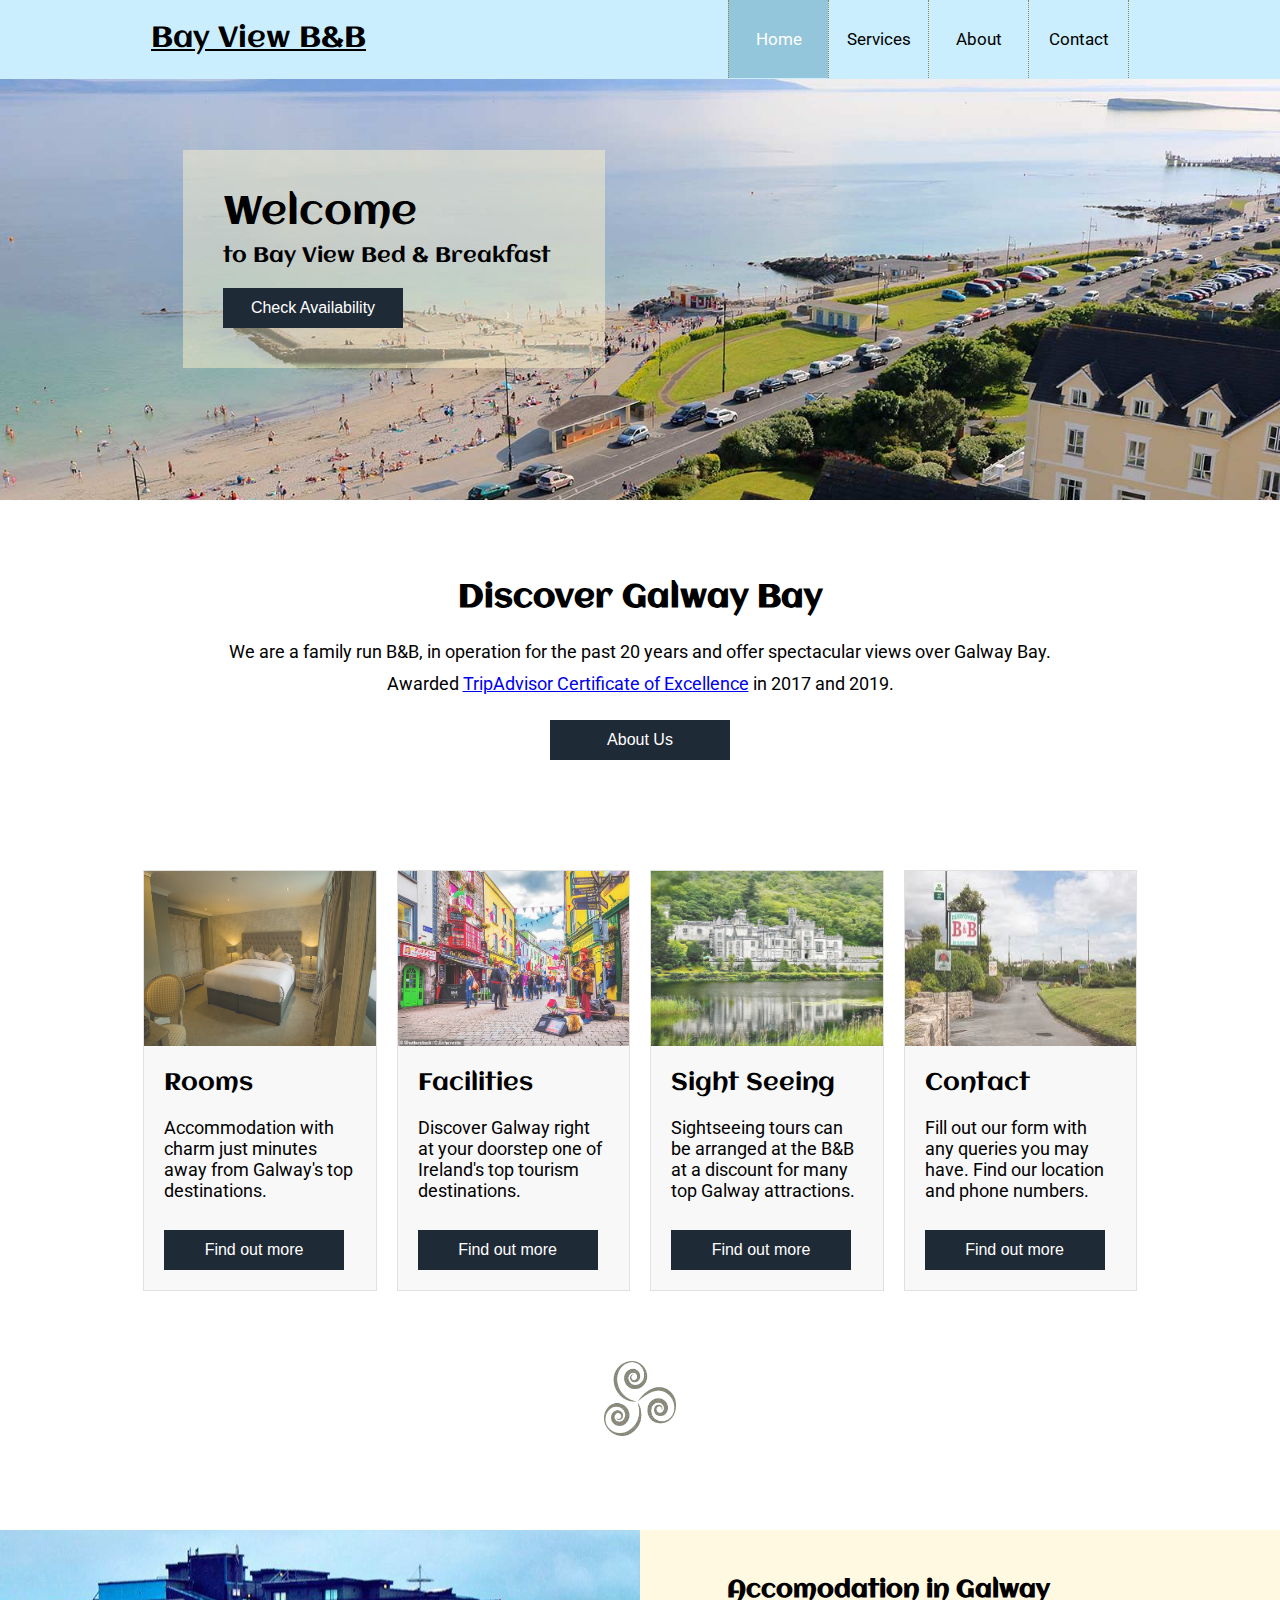
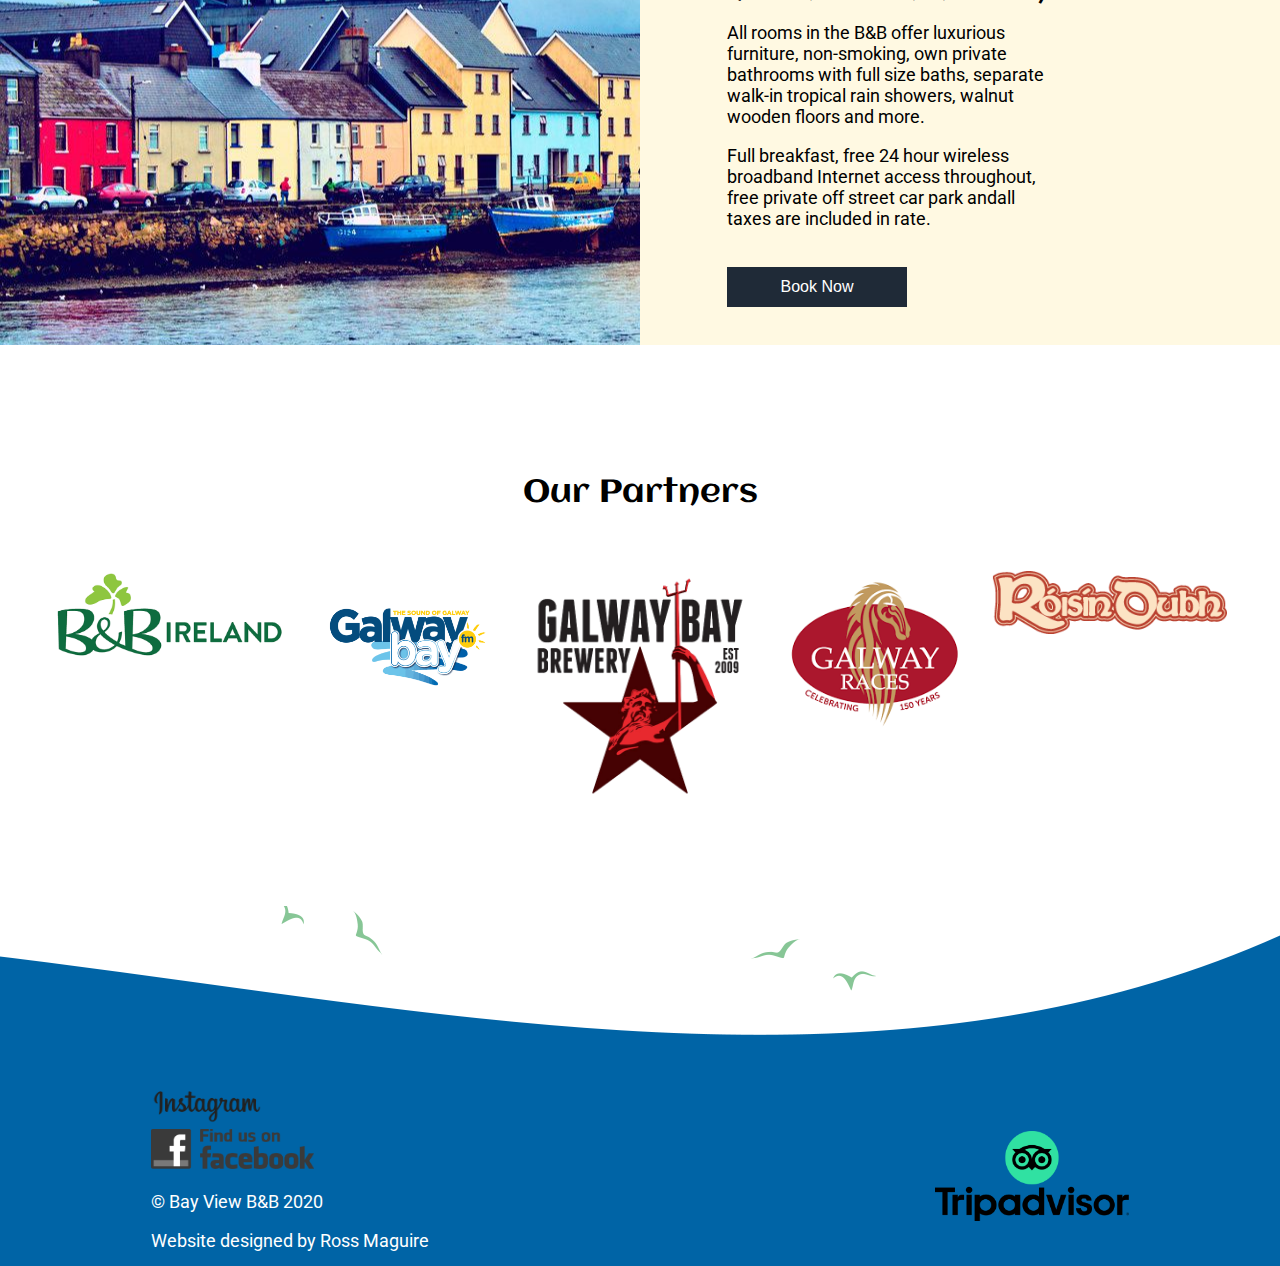
<file: web-dev/index.html>
<!DOCTYPE html>
<html lang="en">

<head>
    <title> Home | Galway Bay View B&amp;B - Galway</title>
    <meta charset="utf-8">
    <meta-description content="Book now for accommodation in Galway Bay | Trip Advisor winner 2020 | Trips organised to top attractions in Galway"></meta-description>
    <meta name="viewport" content="width=device-width, initial-scale=1.0">
    <link rel="stylesheet" href="https://fonts.googleapis.com/css?family=Roboto">
    <link rel="stylesheet" href="https://fonts.googleapis.com/css?family=Aclonica">
    <link rel="stylesheet" href="https://fonts.googleapis.com/css?family=Montserrat">
    <link rel="stylesheet" type="text/css" href="assets/css/main.css">

</head>

<body>
    <header>
        <nav class="inner-wrapper">
            <div class="logo">
                Bay View B&amp;B
            </div>
            <ul id="desktop-menu" class="nav-links">
                <li class="nav-link-button current">Home</li>
                <a href="services/index.html">
                    <li class="nav-link-button">Services</li>
                </a>
                <a href="about/index.html">
                    <li class="nav-link-button">About</li>
                </a>
                <a href="contact/index.html">
                    <li class="nav-link-button">Contact</li>
                </a>
            </ul>
            <img src="assets/images/hamburger-icon.png" id="hamburger" />
        </nav>
    </header>
    <ul id="mobile-menu" class="nav-links">
        <li class="nav-link-button current">Home</li>
        <a href="services/index.html">
            <li class="nav-link-button">Services</li>
        </a>
        <a href="about/index.html">
            <li class="nav-link-button">About</li>
        </a>
        <a href="contact/index.html">
            <li class="nav-link-button">Contact</li>
        </a>
    </ul>
    <div class="hero">
        <div class="inner-wrapper">
            <div class="intro">
                <p class="heading">Welcome</p>
                <p class="sub-heading">to Bay View Bed & Breakfast</p>
                <a href="https://www.booking.com" target="_blank"><button id="book-now">Check Availability</button></a>
            </div>
        </div>
    </div>
    <main class="main-content">
        <div class="inner-wrapper">
            <section>
                <h1>Discover Galway Bay</h1>
                <div class="home-description">
                    <p>
                        We are a family run B&amp;B, in operation for the past 20 years and offer spectacular views over
                        Galway Bay.
                    </p>
                    <p>
                        Awarded <a href="https://tripadvisor.com/bay-view-galway" target="_blank">TripAdvisor
                            Certificate of Excellence</a> in 2017 and 2019.
                    </p>
                    <a href="about/index.html">
                        <button id="home-about">About Us</button>
                    </a>
                </div>
            </section>
            <section>
                <div id="services">
                    <div class="services-box">
                        <div class="services-box-inner">
                            <div class="services-box-content">
                                <div class="main-image">
                                    <img src="assets/images/double-bedroom.jpg" alt="master bedroom" />
                                </div>
                                <div class="description">
                                    <p class="heading">Rooms</p>
                                    <p>Accommodation with charm just minutes
                                        away from Galway's top destinations.</p>
                                </div>
                                <div class="button-container">
                                    <a href="services/index.html">
                                        <button>Find out more</button>
                                    </a>
                                </div>
                            </div>
                        </div>
                    </div>
                    <div class="services-box">
                        <div class="services-box-inner">
                            <div class="services-box-content">
                                <div class="main-image">
                                    <img src="assets/images/eyre-square.jpg" alt="eyre square galway" />
                                </div>
                                <div class="description">
                                    <p class="heading">Facilities</p>
                                    <p>Discover Galway right at your doorstep one of Ireland's top
                                        tourism destinations.</p>
                                </div>
                                <div class="button-container">
                                    <a href="services/index.html#facilities">
                                        <button>Find out more</button>
                                    </a>
                                </div>
                            </div>
                        </div>
                    </div>
                    <div class="services-box">
                        <div class="services-box-inner">
                            <div class="services-box-content">
                                <div class="main-image">
                                    <img src="assets/images/kylemore-abbey.jpg" alt="kylemore abbey connemara" />
                                </div>
                                <div class="description">
                                    <p class="heading">Sight Seeing</p>
                                    <p>Sightseeing tours can be arranged at the B&B at a discount for many top Galway
                                        attractions.</p>
                                </div>
                                <div class="button-container">
                                    <a href="services/index.html#sightseeing">
                                        <button>Find out more</button>
                                    </a>
                                </div>
                            </div>
                        </div>
                    </div>
                    <div class="services-box">
                        <div class="services-box-inner">
                            <div class="services-box-content">
                                <div class="main-image">
                                    <img src="assets/images/galway-bay-bed-breakfast.jpg" alt="main road outside b&b" />
                                </div>
                                <div class="description">
                                    <p class="heading">Contact</p>
                                    <p>Fill out our form with any queries you may have. Find our
                                        location and phone numbers.</p>
                                </div>
                                <div class="button-container">
                                    <a href="contact/index.html">
                                        <button>Find out more</button>
                                    </a>
                                </div>
                            </div>
                        </div>
                    </div>
                </div>
            </section>
        </div>
        <div class="separator">
            <img src="assets/images/separator.png" alt="Celtic Symbol Separator" />
        </div>
        <div class="outer-wrapper">
            <div class="fullscreen-left">
            </div>
            <div class="fullscreen-right">
                <div class="inner-wrapper">
                    <div class="promo">
                        <h2>Accomodation in Galway</h2>
                        <p>All rooms in the B&B offer luxurious furniture, non-smoking, own private bathrooms with full size baths, separate walk-in tropical rain showers, walnut wooden floors and more.
                        </p>
                        <p>Full breakfast, free 24 hour wireless broadband Internet access throughout, free private off street car park andall taxes are included in rate.
                        </p>
                        <a href="https://www.booking.com" target="_blank"><button>Book Now</button></a>
                    </div>
                </div>
            </div>
        </div>
        <div class="inner-wrapper">
            <div id="partners">
                <p class="heading">Our Partners</p>
                <div class="partner-logos">
                    <div class="logo-col">
                        <img src="assets/images/partner-logos/bb-ireland.png"  alt="B&B Ireland" />
                    </div>
                    <div class="logo-col">
                        <img src="assets/images/partner-logos/galway-bay-fm.png" alt="Galway Bay FM" />
                    </div>
                    <div class="logo-col">
                        <img src="assets/images/partner-logos/galway-brewery-logo.png" alt="Galway Brewery" />
                    </div>
                    <div class="logo-col">
                        <img src="assets/images/partner-logos/galway-races.png" alt="Galway Races" />
                    </div>
                    <div class="logo-col">
                        <img src="assets/images/partner-logos/roisin-dubh.png" alt="Roisin Dubh"/>
                    </div>
                </div>
            </div>
        </div>
    </main>
    <div id="footer-initial">
    </div>
    <footer>
        <div class="inner-wrapper">
            <img class="tripadvisor" src="assets/images/trip-advisor.png" alt="Trip Advisor Logo" />
            <ul class="social-logos">
                <li>
                    <a href="https://www.instagram.com" target="_blank"><img alt="instagram" src="assets/images/instagram.png"/></a>
                </li>
                <li>
                    <a href="https://www.facebook.com" target="_blank"><img alt="facebook" src="assets/images/fb-logo.png" /></a>
                </li>
            </ul>
            <div id="copyright">
            <p>&copy; Bay View B&amp;B 2020</p>
            <p>Website designed by Ross Maguire</p>
            </div>
        </div>
    </footer>
    <!-- Jquery -->
    <script src="https://code.jquery.com/jquery-3.5.1.min.js" type="text/javascript"></script>
    <!-- Main JS -->
    <script src="assets/js/main.js" type="text/javascript"></script>
</body>

</html>
</file>
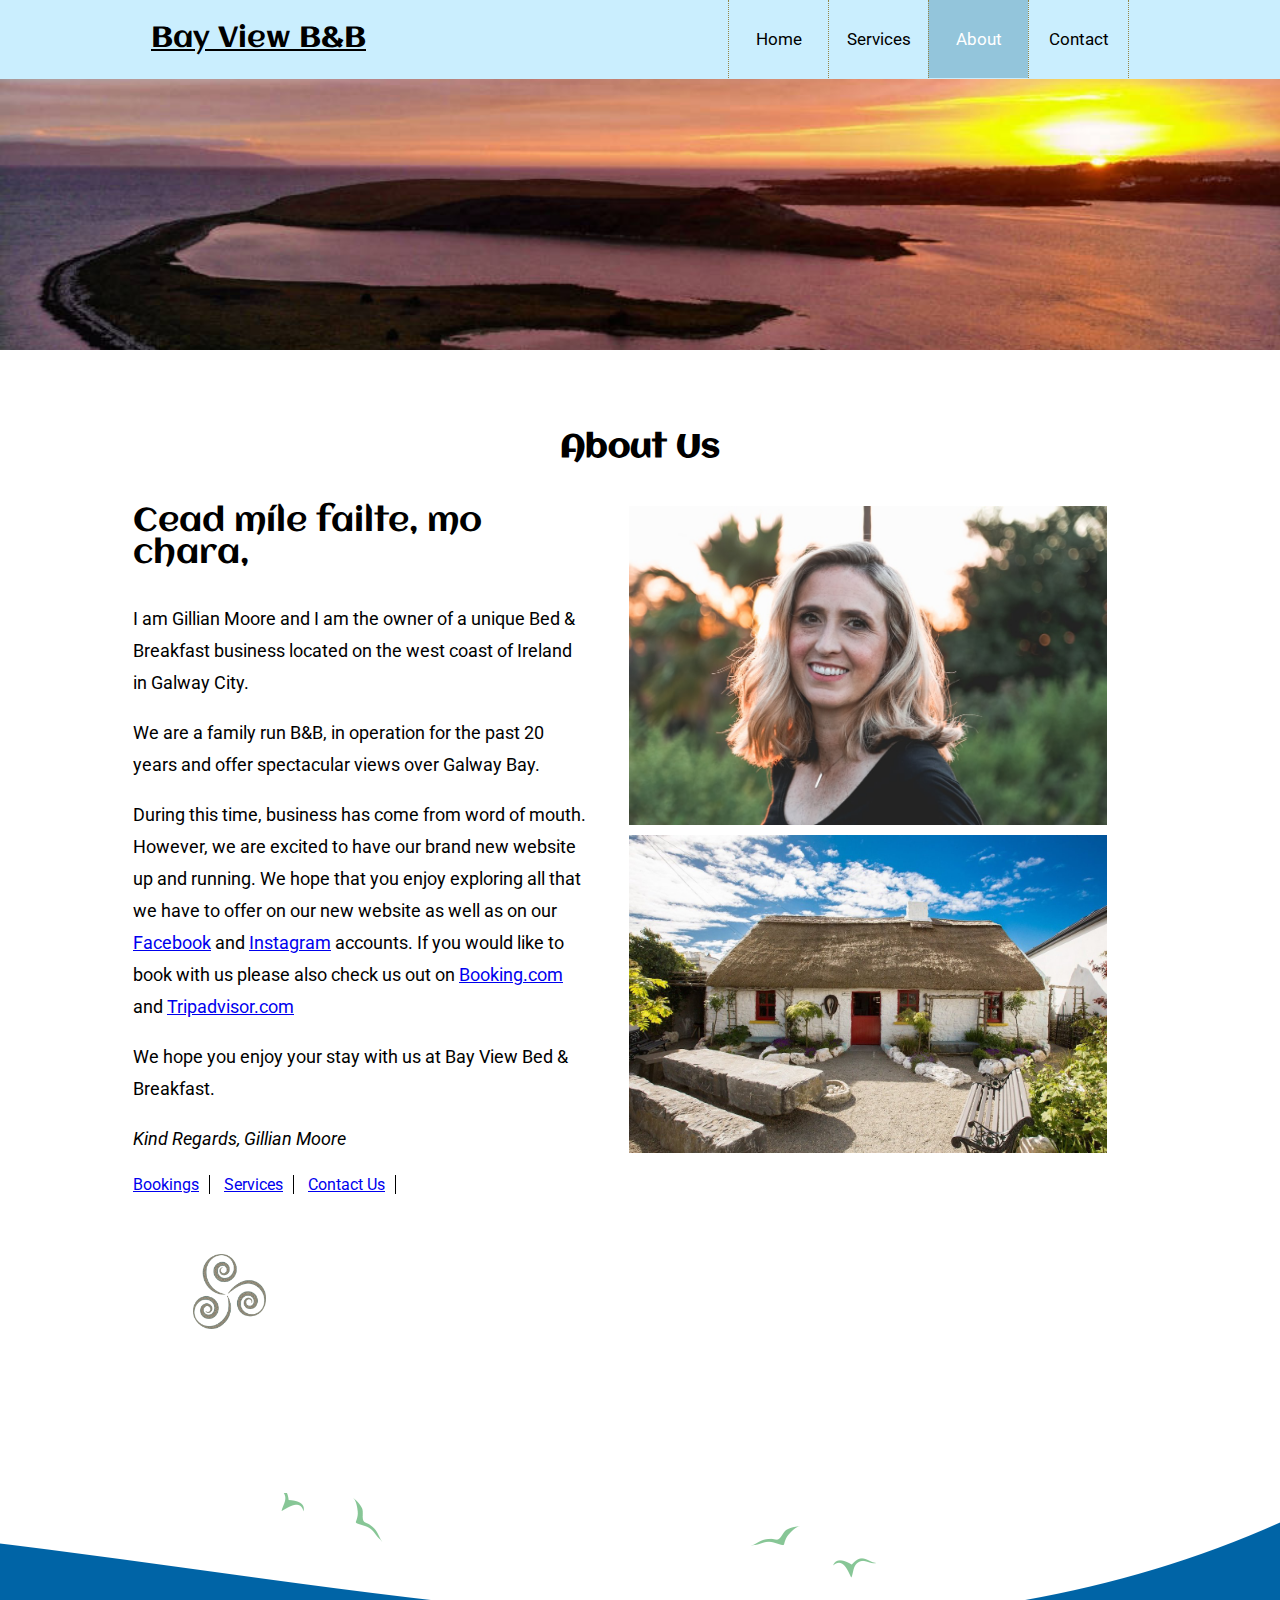
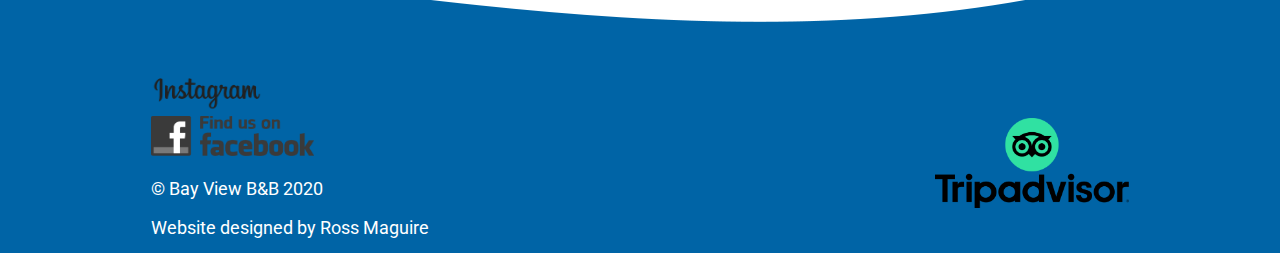
<file: web-dev/about/index.html>
<!DOCTYPE html>
<html lang="en">

<head>
    <title> About | Galway Bay View B&amp;B - Galway</title>
    <meta charset="utf-8">
    <meta-description content="Find out more about our accomodation in Galway Bay | Trip Advisor winner 2020 | Trips organised to top attractions in Galway"></meta-description>
    <meta name="viewport" content="width=device-width, initial-scale=1.0">
    <link rel="stylesheet" href="https://fonts.googleapis.com/css?family=Roboto">
    <link rel="stylesheet" href="https://fonts.googleapis.com/css?family=Aclonica">
    <link rel="stylesheet" href="https://fonts.googleapis.com/css?family=Montserrat">
    <link rel="stylesheet" type="text/css" href="../assets/css/main.css">

</head>

<body>
    <header>
        <nav class="inner-wrapper">
            <div class="logo">
                <a href="../index.html">Bay View B&amp;B</a>
            </div>
            <ul id="desktop-menu" class="nav-links">
                <a href="../index.html">
                    <li class="nav-link-button">Home</li>
                </a>
                <a href="../services/index.html">
                    <li class="nav-link-button">Services</li>
                </a>
                <li class="nav-link-button current">About</li>
                <a href="../contact/index.html">
                    <li class="nav-link-button">Contact</li>
                </a>
            </ul>
            <img src="../assets/images/hamburger-icon.png" id="hamburger" />
        </nav>
    </header>
    <ul id="mobile-menu" class="nav-links">
        <a href="../index.html">
            <li class="nav-link-button">Home</li>
        </a>
        <a href="../services/index.html">
            <li class="nav-link-button">Services</li>
        </a>
            <li class="nav-link-button current">About</li>
        <a href="../contact/index.html">
            <li class="nav-link-button">Contact</li>
        </a>
    </ul>
    <div id="about" class="hero">
        <div class="inner-wrapper">

        </div>
    </div>
    <main class="main-content">
        <div class="inner-wrapper">
            <section>
                <h1>About Us</h1>
                <div class="about-description">
                    <img src="../assets/images/about/gillian.jpg" alt="Gillian Owner of Bay View B&B" />
                    <img src="../assets/images/galway-cottage.jpg" alt="Front of B&B" />
                    <p class="intro-line">
                        Cead míle failte, mo chara,
                    </p>
                    <p>
                        I am Gillian Moore and I am the owner of a unique Bed & Breakfast business located on the west
                        coast of Ireland in Galway City.
                    </p>
                    <p>
                        We are a family run B&amp;B, in operation for the past 20 years and offer spectacular views over
                        Galway Bay.
                    </p>
                    <p>
                        During this time, business has come from word of mouth. However, we are excited to have our brand new website up and running. We hope that you enjoy exploring all that we have to offer on our new website as well as on our <a href="https://www.facebook.com" target="_blank"> Facebook</a> and <a href="https://wwww.instagram.com">Instagram</a> accounts. If you would like to book with us please also check us out on <a href="https://www.booking.com" target="_blank">Booking.com</a> and <a href="https://www.tripadvisor.com">Tripadvisor.com</a>
                    </p>
                    <p>
                        We hope you enjoy your stay with us at Bay View Bed & Breakfast.
                    </p>
                    <p><em>Kind Regards, Gillian Moore</em></p>
                </div>
                <div class="breadcrumbs">
                    <ul>
                        <li><a href="https://www.booking.com">Bookings</a></li>
                        <li><a href="../services/index.html">Services</a></li>
                        <li><a href="../contact/index.html">Contact Us</a></li>
                    </ul>
                </div>
                <div class="about-separator">
                    <img src="../assets/images/separator.png" alt="Celtic Symbol Separator" />
                </div>
            </section>
        </div>

    </main>
    <div id="footer-initial">
    </div>
    <footer>
        <div class="inner-wrapper">
            <img class="tripadvisor" src="../assets/images/trip-advisor.png" alt="Trip Advisor Logo" />
            <ul class="social-logos">
                <li>
                    <a href="https://www.instagram.com" target="_blank"><img alt="instagram" src="../assets/images/instagram.png"/></a>
                </li>
                <li>
                    <a href="https://www.facebook.com" target="_blank"><img alt="facebook" src="../assets/images/fb-logo.png" /></a>
                </li>
            </ul>
            <div id="copyright">
            <p>&copy; Bay View B&amp;B 2020</p>
            <p>Website designed by Ross Maguire</p>
            </div>
        </div>
    </footer>
    <!-- Jquery -->
    <script src="https://code.jquery.com/jquery-3.5.1.min.js" type="text/javascript"></script>
    <script src="../assets/js/main.js" type="text/javascript"></script>
</body>

</html>
</file>
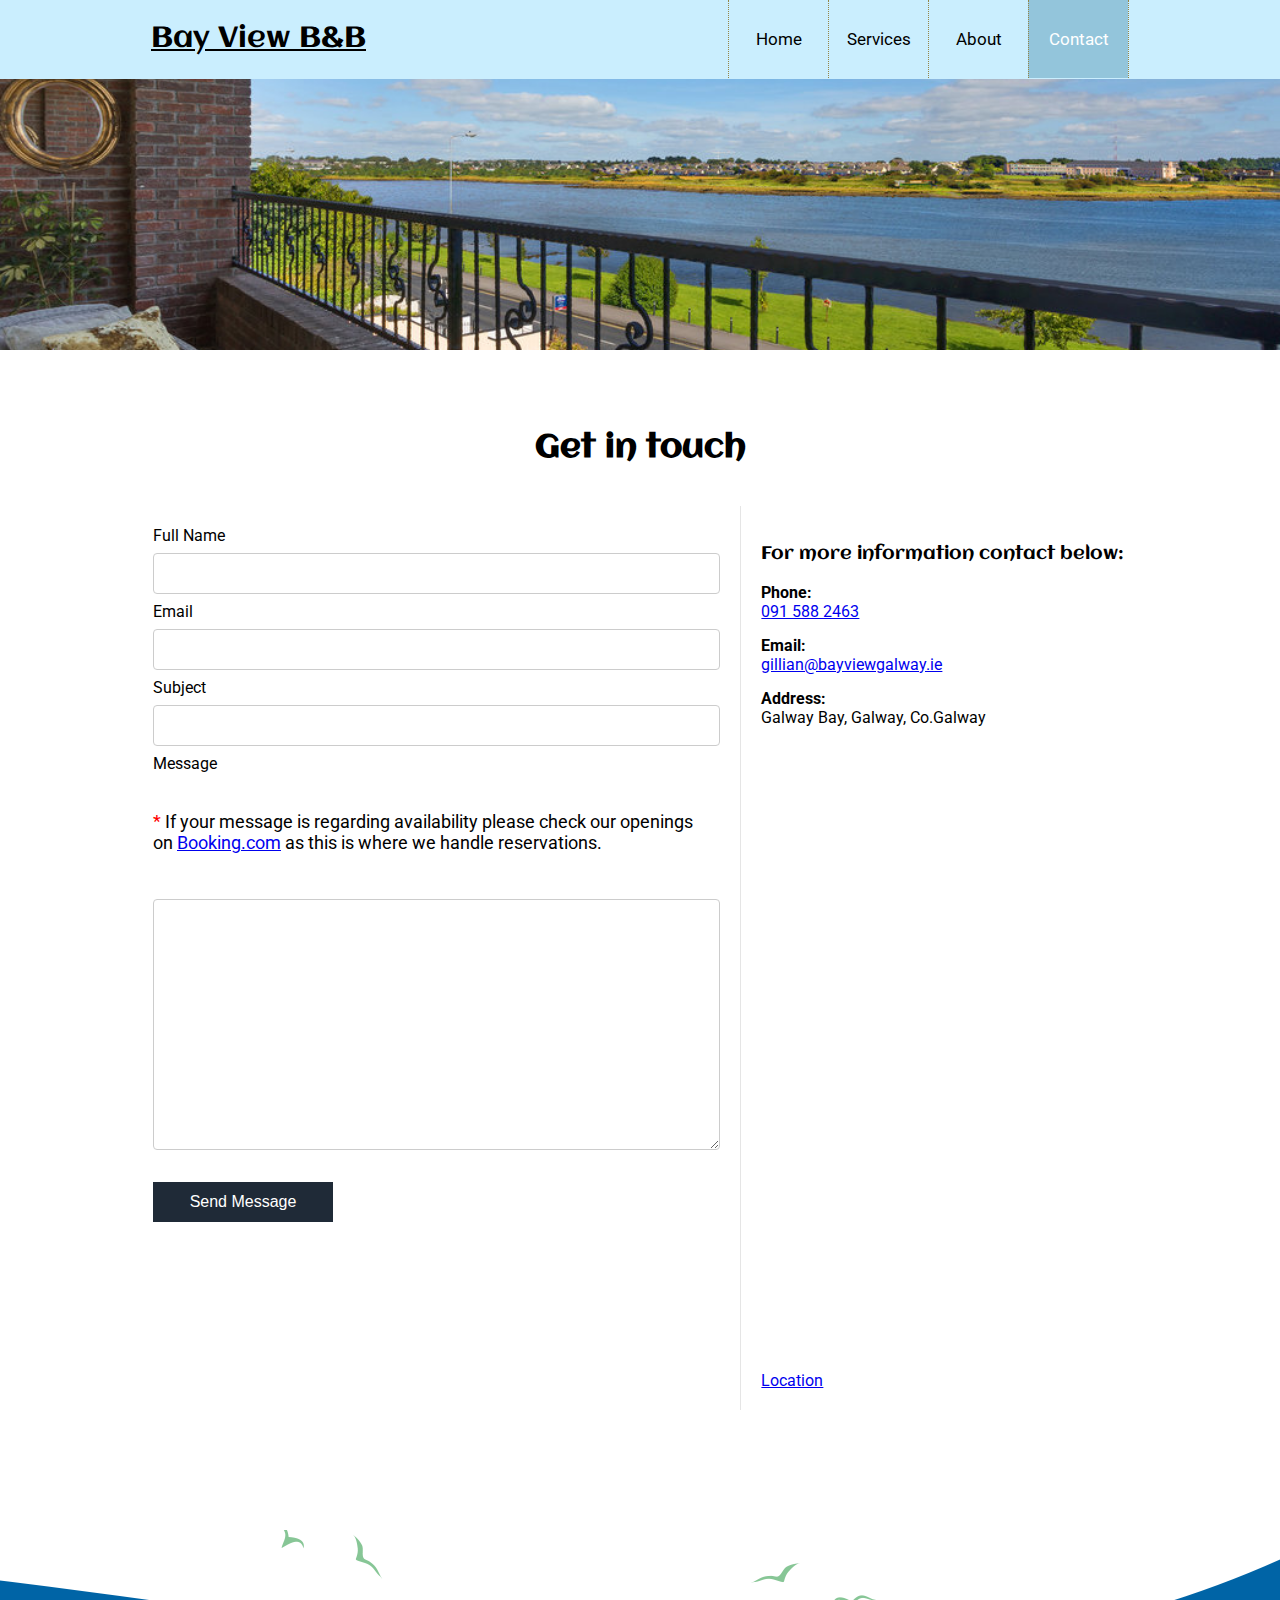
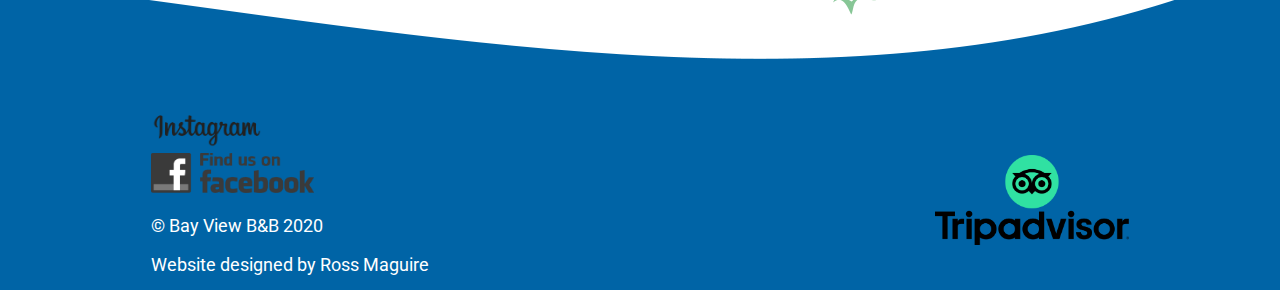
<file: web-dev/contact/index.html>
<!DOCTYPE html>
<html lang="en">

<head>
    <title> Contact | Galway Bay View B&amp;B - Galway</title>
    <meta charset="utf-8">
    <meta name="viewport" content="width=device-width, initial-scale=1.0">
    <meta-description content="Contact Galway Bay View B&amp;B for accommodation in Galway Bay | Trip Advisor winner 2020 | Trips organised to top attractions in Galway">
    <link rel="stylesheet" href="https://fonts.googleapis.com/css?family=Roboto">
    <link rel="stylesheet" href="https://fonts.googleapis.com/css?family=Aclonica">
    <link rel="stylesheet" href="https://fonts.googleapis.com/css?family=Montserrat">
    <link rel="stylesheet" type="text/css" href="../assets/css/main.css">

</head>

<body>
    <header>
        <nav class="inner-wrapper">
            <div class="logo">
                <a href="../index.html">Bay View B&amp;B</a>
            </div>
            <ul id="desktop-menu" class="nav-links">
                <a href="../index.html">
                    <li class="nav-link-button">Home</li>
                </a>
                <a href="../services/index.html">
                    <li class="nav-link-button">Services</li>
                </a>
                <a href="../about/index.html">
                <li class="nav-link-button current">About</li>
                </a>
                <li class="nav-link-button current">Contact</li>
            </ul>
            <img src="../assets/images/hamburger-icon.png" id="hamburger" />
        </nav>
    </header>
    <ul id="mobile-menu" class="nav-links">
        <a href="../index.html">
            <li class="nav-link-button">Home</li>
        </a>
        <a href="../services/index.html">
            <li class="nav-link-button">Services</li>
        </a>
        <a href="../about/index.html">
            <li class="nav-link-button current">About</li>
        </a>
        <li class="nav-link-button current">Contact</li>
    </ul>
    <div id="contact" class="hero">
        <div class="inner-wrapper">

        </div>
    </div>
    <main class="main-content">
        <div class="inner-wrapper">
            <section>
                <h1 id="contact-heading">Get in touch</h1>
                <div class="contact-description">
                    <form id="contact-form" onsubmit="return false;" method="post"  autocomplete="off" >
                        <label for="name">Full Name</label>
                        <input id="full-name" type="text" name="name" required/>

                        <label for="email">Email</label>
                        <input id="email-addr" type="email" name="email" required />

                        <label for="subject">Subject</label>
                        <input id="subject" type="text" name="subject" />

                        <label for="message">Message</label>
                        <p><span class="star">*</span> If your message is regarding availability please check our openings on <a href="https://www.booking.com" target="_blank">Booking.com</a> as this is where we handle reservations.</a></p>
                        <textarea rows="15" id="message" name="message" required></textarea>

                        <button type="submit" id="formSubmit" > Send Message</button>
                        <div id="error-msg"></div>

                    </form>

                    <div id="sent-message">
                        <p>Your message has been sent.</p>
                        <p>We will get back to you very soon.</p>
                    </div>

                    <div id="contact-info">
                        <p class="heading">
                            For more information contact below:
                        </p>
                        <ul>
                            <li><b>Phone:</b><br/> <a href="tel:+353915882463">091 588 2463</a></li>
                            <li><b>Email:</b><br/><a href="mailto:gillian@bayviewgalway.ie">gillian@bayviewgalway.ie</a></li>
                            <li><b>Address:</b><br/> Galway Bay, Galway, Co.Galway </li>
                        </ul>
                        <div style="width: 100%"><iframe scrolling="no" marginheight="0" marginwidth="0" src="https://maps.google.com/maps?width=100%25&amp;height=600&amp;hl=en&amp;q=eyre%20square%20galway+(Bay%20View%20Bed%20&amp;%20Breakfast)&amp;t=&amp;z=14&amp;ie=UTF8&amp;iwloc=B&amp;output=embed" width="100%" height="600" frameborder="0"></iframe><a href="https://www.maps.ie/route-planner.htm">Location</a></div>
                    </div>
                </div>
            </section>

        </div>

    </main>
    <div id="footer-initial">
    </div>
    <footer>
        <div class="inner-wrapper">
            <img class="tripadvisor" src="../assets/images/trip-advisor.png" alt="Trip Advisor Logo" />
            <ul class="social-logos">
                <li>
                    <a href="https://www.instagram.com" target="_blank"><img alt="instagram" src="../assets/images/instagram.png"/></a>
                </li>
                <li>
                    <a href="https://www.facebook.com" target="_blank"><img alt="facebook" src="../assets/images/fb-logo.png" /></a>
                </li>
            </ul>
            <div id="copyright">
            <p>&copy; Bay View B&amp;B 2020</p>
            <p>Website designed by Ross Maguire</p>
            </div>
        </div>
    </footer>
    <!-- Jquery -->
    <script src="https://code.jquery.com/jquery-3.5.1.min.js" type="text/javascript"></script>
    <script src="../assets/js/main.js" type="text/javascript"></script>
</body>

</html>
</file>
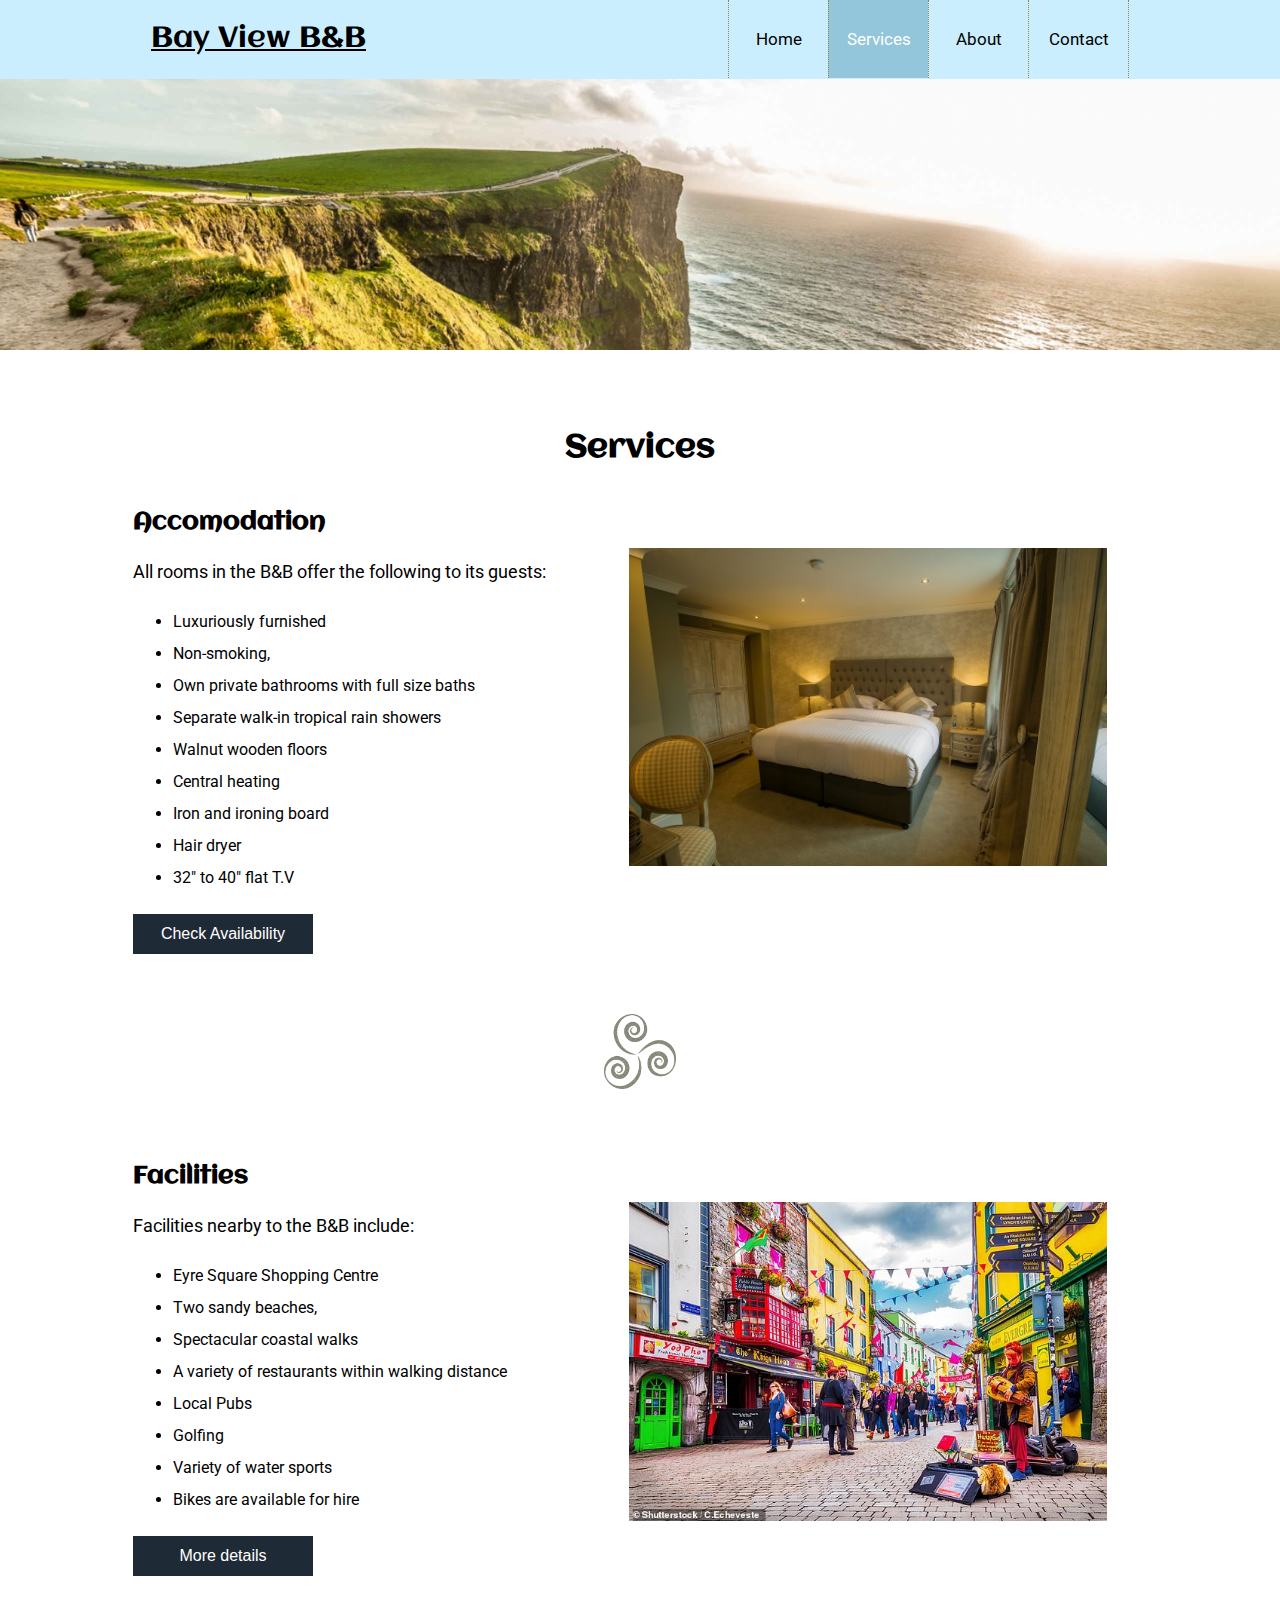
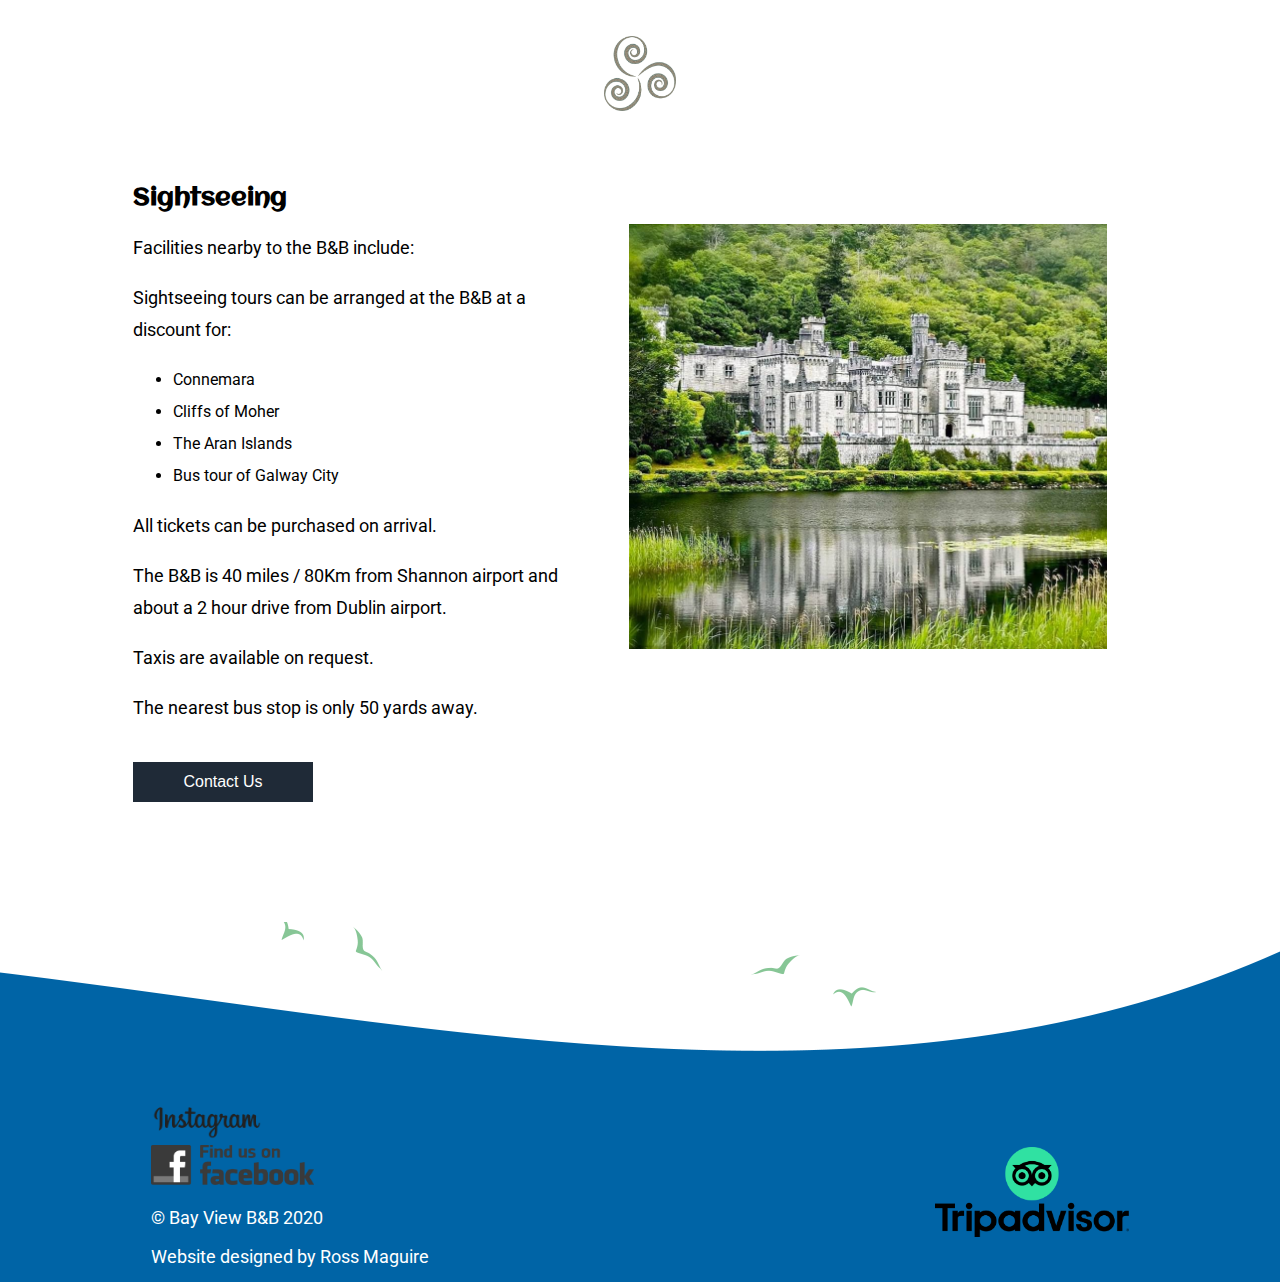
<file: web-dev/services/index.html>
<!DOCTYPE html>
<html lang="en">

<head>
    <title> Services | Galway Bay View B&amp;B - Galway</title>
    <meta charset="utf-8">
    <meta-description content="Check out our services at our accommodation in Galway Bay | Trip Advisor winner 2020 | Trips organised to top attractions in Galway"></meta-description>
    <meta name="viewport" content="width=device-width, initial-scale=1.0">
    <link rel="stylesheet" href="https://fonts.googleapis.com/css?family=Roboto">
    <link rel="stylesheet" href="https://fonts.googleapis.com/css?family=Aclonica">
    <link rel="stylesheet" href="https://fonts.googleapis.com/css?family=Montserrat">
    <link rel="stylesheet" type="text/css" href="../assets/css/main.css">

</head>

<body>
    <header>
        <nav class="inner-wrapper">
            <div class="logo">
                <a href="../index.html">Bay View B&amp;B</a>
            </div>
            <ul id="desktop-menu" class="nav-links">
                <a href="../index.html">
                    <li class="nav-link-button">Home</li>
                </a>
                <li class="nav-link-button current">Services</li>
                <a href="../about/index.html">
                    <li class="nav-link-button">About</li>
                </a>
                <a href="../contact/index.html">
                    <li class="nav-link-button">Contact</li>
                </a>
            </ul>
            <img src="../assets/images/hamburger-icon.png" id="hamburger" />
        </nav>
    </header>
    <ul id="mobile-menu" class="nav-links">
        <a href="../index.html">
            <li class="nav-link-button">Home</li>
        </a>
        <li class="nav-link-button current">Services</li>
        <a href="../about/index.html">
            <li class="nav-link-button">About</li>
        </a>
        <a href="../contact/index.html">
            <li class="nav-link-button">Contact</li>
        </a>
    </ul>
    <div id="services" class="hero">
        <div class="inner-wrapper">

        </div>
    </div>
    <main class="main-content">
        <div class="inner-wrapper">
            <section>
                <h1>Services</h1>
                <div class="services-description" >
                    <div class="services-item">
                    <h2>Accomodation</h2>
                    <img src="../assets/images/double-bedroom.jpg" alt="Double Bedroom" />
                    <p>All rooms in the B&B offer the following to its guests:</p>
                        <ul>
                            <li>
                                Luxuriously furnished
                            </li>
                            <li>
                                Non-smoking,
                            </li>
                            <li>
                                Own private bathrooms with full size baths
                            </li>
                            <li>
                                Separate walk-in tropical rain showers
                            </li>
                            <li>
                                Walnut wooden floors
                            </li>
                            <li>
                                Central heating
                            </li>
                            <li>
                                Iron and ironing board
                            </li>
                            <li>
                                Hair dryer
                            </li>
                            <li>
                                32" to 40" flat T.V
                            </li>
                        </ul>
                        <a href="https://www.booking.com" target="_blank"><button id="book-now">Check Availability</button></a>
                    </div>
                    <div class="separator" id="facilities">
                        <img src="../assets/images/separator.png" alt="Celtic Symbol Separator" />
                    </div>
                    <div class="services-item" >
                    <h2>Facilities</h2>
                    <img src="../assets/images/eyre-square.jpg" alt="Eyre Square Galway" />
                    <p>Facilities  nearby  to  the  B&B  include:</p>
                        <ul>
                            <li>
                                Eyre  Square  Shopping  Centre
                            </li>
                            <li>
                                Two  sandy  beaches,
                            </li>
                            <li>
                                Spectacular coastal  walks
                            </li>
                            <li>
                                A variety of restaurants within walking distance
                            </li>
                            <li>
                                Local Pubs
                            </li>
                            <li>
                                Golfing
                            </li>
                            <li>
                                Variety of water sports
                            </li>
                            <li>
                                Bikes are available for hire
                            </li>
                        </ul>
                        <a href="https://www.tripadvisor.com" target="_blank"><button id="book-now">More details</button></a>
                    </div>
                    <div class="separator" id="sightseeing">
                        <img src="../assets/images/separator.png" alt="Celtic Symbol Separator" />
                    </div>
                    <div class="services-item" >
                    <h2>Sightseeing</h2>
                    <img src="../assets/images/kylemore-abbey.jpg" alt="Eyre Square Galway" />
                        <p>Facilities  nearby  to  the  B&B  include:</p>
                        <p>Sightseeing tours can be arranged at the B&B at a discount for:</p>
                            <ul>
                                <li>
                                    Connemara
                                </li>
                                <li>
                                    Cliffs of Moher
                                </li>
                                <li>
                                    The Aran Islands
                                </li>
                                <li>
                                    Bus tour of Galway City
                                </li>
                            </ul>
                        <p>All tickets can be purchased on arrival.</p>
                        <p>The B&B is 40 miles / 80Km from Shannon airport and about a 2 hour drive from Dublin airport. </p>
                        <p>Taxis are available on request.</p>
                        <p>The nearest bus stop is only 50 yards away.</p>
                    </p>
                    <a href="../contact/index.html"><button id="book-now">Contact Us</button></a>
                </div>
            </div>
            </section>

        </div>

    </main>
    <div id="footer-initial">
    </div>
    <footer>
        <div class="inner-wrapper">
            <img class="tripadvisor" src="../assets/images/trip-advisor.png" alt="Trip Advisor Logo" />
            <ul class="social-logos">
                <li>
                    <a href="https://www.instagram.com" target="_blank"><img alt="instagram" src="../assets/images/instagram.png"/></a>
                </li>
                <li>
                    <a href="https://www.facebook.com" target="_blank"><img alt="facebook" src="../assets/images/fb-logo.png" /></a>
                </li>
            </ul>
            <div id="copyright">
            <p>&copy; Bay View B&amp;B 2020</p>
            <p>Website designed by Ross Maguire</p>
            </div>
        </div>
    </footer>
    <!-- Jquery -->
    <script src="https://code.jquery.com/jquery-3.5.1.min.js" type="text/javascript"></script>
    <script src="../assets/js/main.js" type="text/javascript"></script>
</body>

</html>
</file>
<file: web-dev/assets/css/main.css>
/* NB!!!
When testing responsivness in browser please use the device emulator in dev tools as it doesnt work when
just resizing the window, I think because I am using 'max-DEVICE-width' */

*{
    margin: 0;
    box-sizing:border-box;
}

html, body{
margin: 0;
font-family: 'Roboto';
}

h1 {
font-size:32px;
font-family: 'Aclonica';
}

h2 {
margin-bottom: 10px;
font-family: 'Aclonica';
}


p {
font-size: 18px;

}


.heading, .sub-heading {
font-family: 'Aclonica';
font-weight: lighter;
}

/* WRAPPER ELEMENTS */

section {
padding: 80px 80px 0px 80px;
}

.inner-wrapper {
width:80%;
margin: 0 auto;
padding: 0px 23px 0px 23px;
display:table;

}

.inner-wrapper .promo {
padding-top: 10%;
}

.outer-wrapper {
padding: 30px 0px 130px 0px;
display:table;
width: 100%;
}

.outer-wrapper .fullscreen-left, .outer-wrapper .fullscreen-right {
height: 415px;
width: 50%;
float:left;
}

.outer-wrapper .fullscreen-left {
background-image: url('../images/galway-bay-seafront.jpg');
background-position:left;
}

.outer-wrapper .fullscreen-right {
background-color: #FFF5CC8F;
}


/* HEADER | HERO */
header{
float: left;
width: 100%;
background: #CAEEFE;
position:fixed;
z-index:9999999;

}

header .logo {
float:left;
font-size: 29px;
padding: 23px 0px 23px 0px;
font-family: 'Aclonica';
transition: 0.3s;
text-decoration:underline;
}

.hero {
background-image: url("../images/hero-image.jpg");
background-repeat:no-repeat;
background-size:cover;
background-position: top;
width:100%;
float:left;
height:500px;
position:relative;

}

.hero .intro {
position: absolute;
top: 30%;
background-color: #FFF5CC78;
padding: 40px;
width: 33%;
}

.hero .intro:hover {
box-shadow: 0 0 11px rgba(33,33,33,.2);
}

.hero .inner-wrapper {
width:75%;
}

.hero .heading {
font-size:40px;
margin-bottom: 10px;

}

.hero .sub-heading {
font-size:21px;
}

#about.hero {
background-image: url("../images/about/galway-bay-hero.jpg");
background-position: center;
height:350px;
}

#services.hero {
background-image: url("../images/services/galway-beach.jpg");
background-position: top;
height:350px;
}

#contact.hero {
background-image: url("../images/contact/porch-view-hero.jpg");
background-position: center;
height:350px;
}

/* NAV LINKS */

ul.nav-links{
float: right;
border-right: 1px dotted #958546;

}
li.current{
background: #73acc6a1;
color: #fff;
}
a:link li.nav-link-button, .logo a:link{
color: black;
background: #CAEEFE;
}
a:visited li.nav-link-button, .logo a:visited{
color: black;
background: #CAEEFE;
text-decoration:none;
}
a:hover li.nav-link-button {
color: white;
background: #73acc6a1;
}
a:active li.nav-link-button{
color: white;
background: #CAEEFE;
}
li.nav-link-button{
display: inline;
list-style-type: none;
float: left;
width: 100px;
text-align: center;
border-left: 1px dotted #958546;
font-size: 17px;
display: inline-block;
padding:29px 0px 29px 0px;
}

/* MAIN CONTENT */
.main-content {
min-height:100vh;
}
.main-content .inner-wrapper {
width:1220px;
}

.main-content .outer-wrapper .inner-wrapper {
    width:80%;
}

.main-content h1 {
text-align:center;
}

.main-content .home-description{
text-align:center;
line-height: 32px;
margin: 20px 0px 20px 0px;
}
.main-content .about-description, .services-description {
line-height: 32px;
}
#services {
display: table;
width: 100%;

}

#services .services-box {
width:25%;
float:left;
padding:10px;
transition: box-shadow .3s;

}

#services .services-box:hover {
box-shadow: 0 0 11px rgba(33,33,33,.2);
}


#services .services-box-inner {
border: 1px solid #8080803d;
}

#services .services-box-inner img {
    width:100%;
    height: 175px;
    opacity: 0.8;
    margin-bottom:20px;
}

#services .services-box-content {
background-color: #8080800f;
}

#services .services-box-content .description {
min-height: 160px;
}


#services .services-box-inner .button-container button {
margin-top:0px;
}

#services .services-box-content .description p, .services-box-inner .button-container {
padding: 0px 20px 20px 20px;
}

#services .services-box-content .heading {
font-size: 24px;

}

#services .services-box-content .button-container button {
margin:0 auto;
}

#partners .heading {
text-align:center;
font-size:32px;
}

#partners  .partner-logos {
display:flex;
margin-top:60px;
}

#partners  .partner-logos .logo-col {
width: 25%;
}

#partners  .partner-logos .logo-col img {
width:100%;
}

.about-description, .services-description, .contact-description {
margin: 40px 0px 20px 0px;
}

.contact-description {
display: flex;
}

.promo p {
width: 70%;
margin: 1em 0;
}

.services-item p, .about-description p, .contact-description p, footer p {
margin: 1em 0;
}

.services-item img, .about-description img {
float: right;
width: 55%;
padding: 0px 40px 10px 40px;
}


/* FORM */
#contact-form, #sent-message {
width:60%;
float:left;
padding: 20px;
border-right: 1px solid #0000001a;
}

#contact-form p {
padding: 20px 20px 20px 0px;
}

#contact-info {
padding: 20px;
}

#contact-info ul {
list-style-type:none;
margin:0;
padding:0;
margin-bottom:40px;
}

#contact-info ul li {
margin-top: 15px;
}

#sent-message {
display:none;
}

input[type=text], input[type=email], textarea {
width: 100%;
padding: 12px 20px;
margin: 8px 0;
display: inline-block;
border: 1px solid #ccc;
border-radius: 4px;
box-sizing: border-box;
}


/* OTHER */
#mobile-menu {
display:none;
transition: 0.3s;
}

#hamburger {
    display:none;
}

button {
padding:10px;
width:180px;
background-color: rgb(31,42,55);
border: none;
color: white;
text-align: center;
text-decoration: none;
display: inline-block;
font-size:16px;
cursor: pointer;
margin-top:20px;
border:1px solid rgb(31,42,55);
transition: 0.3s;

}
button:hover {
background-color:white;
border:1px solid rgb(31,42,55);
color: rgb(31,42,55);
opacity: 1;
}

.sticky-nav-border {
box-shadow: 0 2px 2px -2px rgba(0, 0, 0, 0.71);
height:60px;
}

.sticky-nav-shrink {
padding: 21px 0px 29px 0px!important;
font-size: 16px !important;
height:60px;
}

.star {
color: red;
}

.tripadvisor {
    float: right;
    height: 90px;
    margin-top: 65px;
}

.breadcrumbs ul {
display:inline;
list-style-type:none;
margin: 0;
padding: 0
}

.breadcrumbs ul li {
display:inline;
border-right: 1px solid black;
padding:0px 10px 0px 10px;
margin-top:10px;
}

.breadcrumbs ul li:nth-child(1) {
padding:0px 10px 0px 0px;
}

.about-separator {
width: 100%;
text-align: left;
padding: 60px;
}

.separator {
width: 100%;
text-align: center;
padding: 60px;
}

.about-separator img, .separator img {
height: 75px;
}


.intro-line {
    font-size: 33px;
    margin-left: 0;
    font-family: 'Aclonica';
}

#error-msg {
display:none;
color:red;
margin-top:20px;
}


#footer-initial {
margin-top: 100px;
}


#footer-initial:before {
content: ' ';
display: block;
height: 160px;
z-index: 1;
float: left;
width: 100%;
background-image: url('../images/footer-bg.png');
background-position: right;
}

footer{
float: left;
width: 100%;
height: 200px;
color: #fff;
box-sizing: border-box;
overflow: hidden;
background-color: #0064a6;

}

footer .social-logos {
list-style-type:none;
display:inline;
}

footer .social-logos img {
height:40px;
}

/* RESPONSIVE */
/* MOBILE & TABLET */
@media screen and (max-device-width: 768px) {

    h1 {
        font-size: 25px;
    }

    header .logo {
        font-size: 18px;
        width: 55%;
    }

    section {
        padding: 80px 0px 0px 0px;
    }

    #hamburger {
        height: 60px;
        float: right;
        margin-top: 11px;
        opacity: 0.7;
        display:block;
        cursor: pointer;
    }

    #mobile-menu {
        width: 50%;
        border: none;
        position: fixed;
        top: 72px;
        z-index: 9999999999;
        float: right;
        right: 0px;
    }

    #mobile-menu li.nav-link-button{
        display: block;
        list-style-type: none;
        float: none;
        width: 100%;
        text-align: center;
        border: none;
        font-size: 17px;
        padding:29px 0px 29px 0px;
    }

    #desktop-menu, #partners, .outer-wrapper {
        display:none;
    }

    #contact-form, #sent-message, .promo p {
        width:100%;
    }

    #services .services-box {
        width: 100%;
        margin-bottom: 20px;
    }

    #services .services-box-inner img, .main-content  {
        height: auto;
    }

    .hero .intro {
        width:100%!important;
        position:relative!important;
        margin-top: 170px;
    }

    .services-item img, .about-description img {
        float: right;
        width: 100%;
        padding: 40px;
    }


    .main-content .inner-wrapper {
        width: 90%;
    }

    .contact-description {
        display:block;
    }

    .tripadvisor {
        height: 35px;
    }

}
</file>
